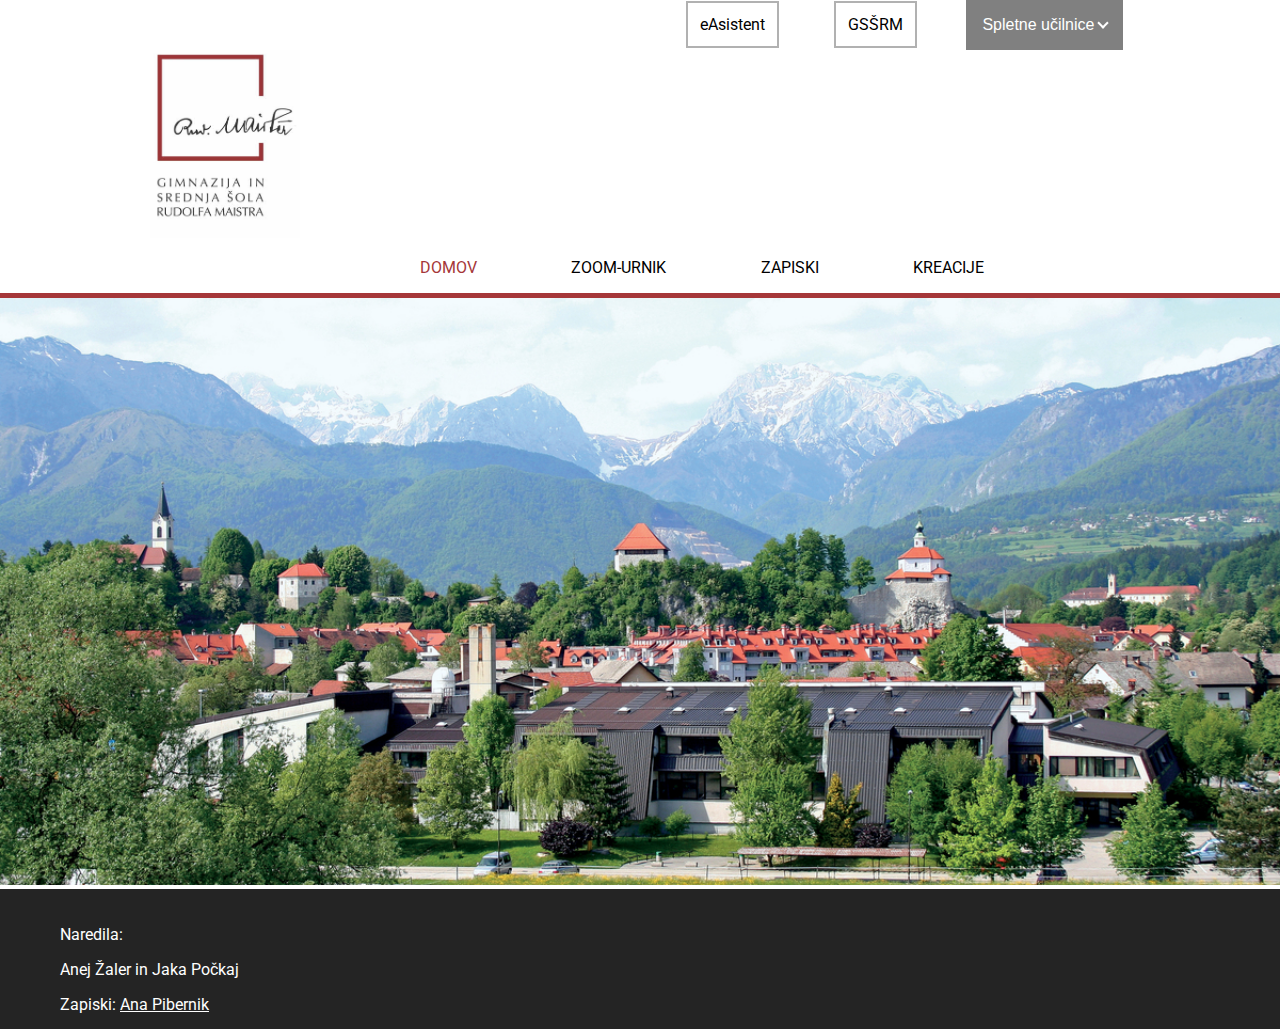
<file: index.html>
<!DOCTYPE html>
<html lang="en">
<head>
    <!-- Global site tag (gtag.js) - Google Analytics -->
    <script async src="https://www.googletagmanager.com/gtag/js?id=G-V3BPEJ9ESX"></script>
    <script>
        window.dataLayer = window.dataLayer || [];
        function gtag(){dataLayer.push(arguments);}
        gtag('js', new Date());

        gtag('config', 'G-V3BPEJ9ESX');
    </script>
    <script data-ad-client="ca-pub-2117855226632031" async src="https://pagead2.googlesyndication.com/pagead/js/adsbygoogle.js"></script>
    <meta charset="UTF-8">
    <meta name="viewport" content="width=device-width, initial-scale=1.0">
    <title>GSŠRM-zoom</title>
    <link rel="stylesheet" href="cssindex.css">
    <link rel="icon" href="slike/gssrm-logo.jpg">
    <meta name="description" content="Spletna stran 2.a razreda GSŠRM">
    
    
</head>
<body>
    
    <div class="header">
        
        <div class="uplinki">
            <a href="https://www.easistent.com/webapp#/calendar" target="_blank">eAsistent</a>
            <a href="https://www.gssrm.si" target="_blank">GSŠRM</a>
        </div>
        <div class="dropdown">
            <button class="dropbtn">Spletne učilnice <i class="down whitedown"></i></button>
            <div class="dropdown-content">
                <a href="http://88.200.53.188/moodle2/course/view.php?id=118&section=1" target="_blank">GEO</a>
                <a href="http://88.200.53.188/moodle2/course/view.php?id=59" target="_blank">ZGO</a>
                <a href="http://88.200.53.188/moodle2/course/view.php?id=53" target="_blank">KEM</a>
                <a href="http://88.200.53.188/moodle2/course/view.php?id=49" target="_blank">FIZ</a>
                <a href="http://88.200.53.188/moodle2/course/view.php?id=89" target="_blank">MAT</a>
                <a href="http://88.200.53.188/moodle2/course/view.php?id=39" target="_blank">NEM</a>
                <a href="http://88.200.53.188/moodle2/course/view.php?id=65" target="_blank">ŠPO</a>
            </div>
        </div>
        <a href="toni.html"><img src="slike/gssrm-logo.jpg" alt="gssrm" class="gssrm-logo"></a>
        <nav>
            <ul class="navbar">
                <li class="navelement navelement2 active"><a href="index.html">DOMOV</a></li>
                <li class="navelement"><a href="zoom-urnik.html">ZOOM-URNIK</a></li>
                <li class="navelement"><a href="zapiski.html">ZAPISKI</a></li>
                <li class="navelement"><a href="kreacije.html">KREACIJE</a></li>
            </ul>
        </nav>   
    </div>
    <div class="undernav">
        <a href="index.html"><img src="slike/slika-sole.jpg" alt="slikicaa" class="banner"></a>
        
    </div>
    

    <footer>
        <p>Naredila:</p>
        <p>Anej Žaler in Jaka Počkaj</p>
        <p>Zapiski: 
        <a href="https://www.instagram.com/anapibernik/" target="_blank">Ana Pibernik</a>
    </footer>
</body>
</html>
</file>
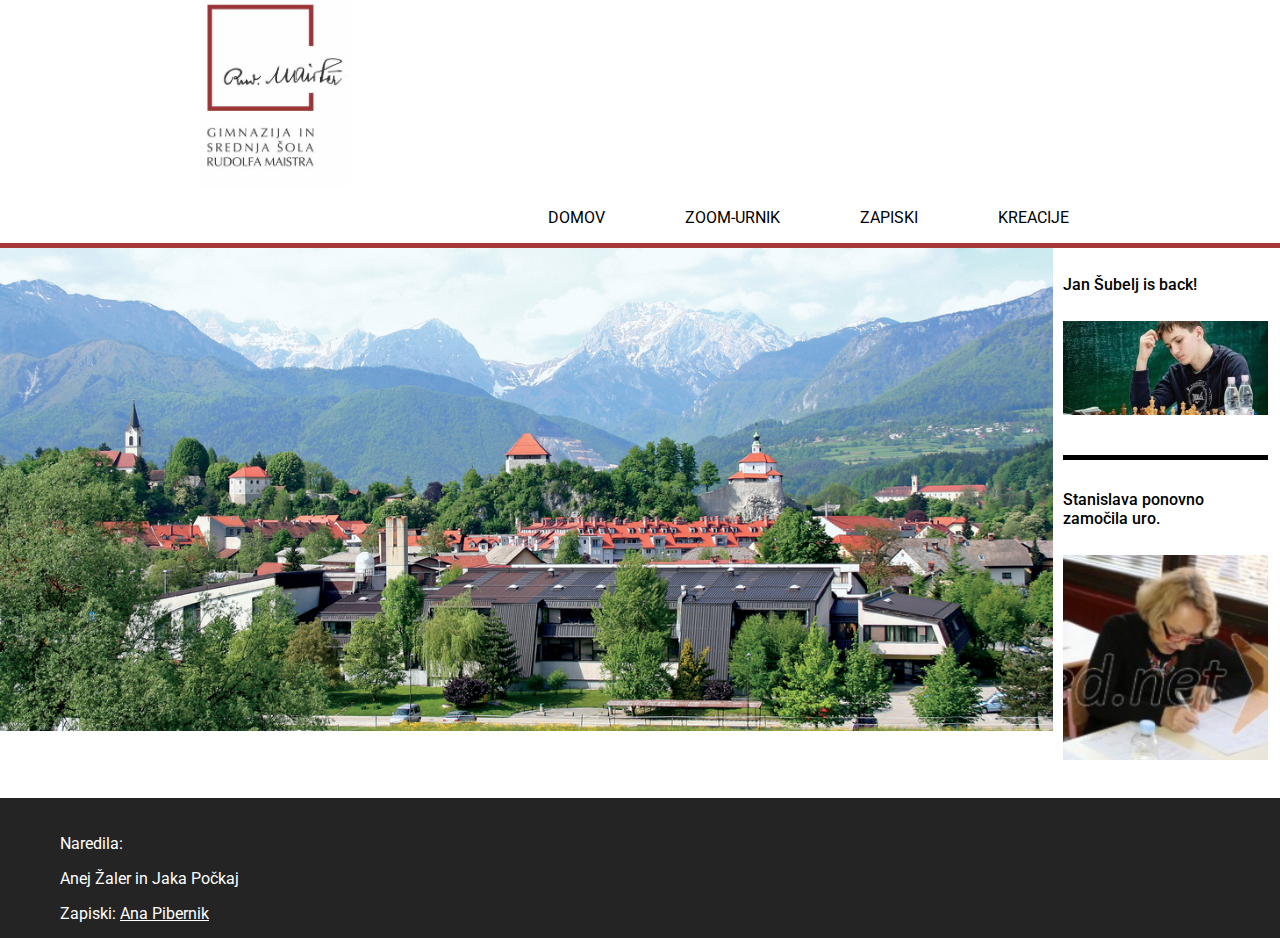
<file: gssrm2a/index.html>
<!DOCTYPE html>
<html lang="en">
<head>
    <meta charset="UTF-8">
    <meta name="viewport" content="width=device-width, initial-scale=1.0">
    <title>GSŠRM-zoom</title>
    <link rel="stylesheet" href="cssindex.css">
</head>
<body>
    
    <div class="header">
        <img src="slike/gssrm-logo.jpg" alt="luli" class="gssrm-logo">
        <nav>
            <ul class="navbar">
                <li class="navelement navelement2"><a href="index.html">DOMOV</a></li>
                <li class="navelement"><a href="zoom-urnik.html">ZOOM-URNIK</a></li>
                <li class="navelement"><a href="zapiski.html">ZAPISKI</a></li>
                <li class="navelement"><a href="kreacije.html">KREACIJE</a></li>
            </ul>
        </nav>   
    </div>
    <div class="undernav">
        <a href="index.html"><img src="slike/slika-sole.jpg" alt="slikicaa" class="banner"></a>
        <div class="novice">
            <h5>Jan Šubelj is back!</h5>
            <img src="slike/janšubelj.jpg" alt="Šubelj is back" class="subelj">
            <h5>Stanislava ponovno zamočila uro.</h5>
            <img src="slike/stanislava.png" alt="stanislava" class="stanislava">
        </div>
    </div>
    

    <footer>
        <p>Naredila:</p>
        <p>Anej Žaler in Jaka Počkaj</p>
        <p>Zapiski: 
        <a href="https://www.instagram.com/anapibernik/" target="_blank">Ana Pibernik</a>
    </footer>
</body>
</html>
</file>
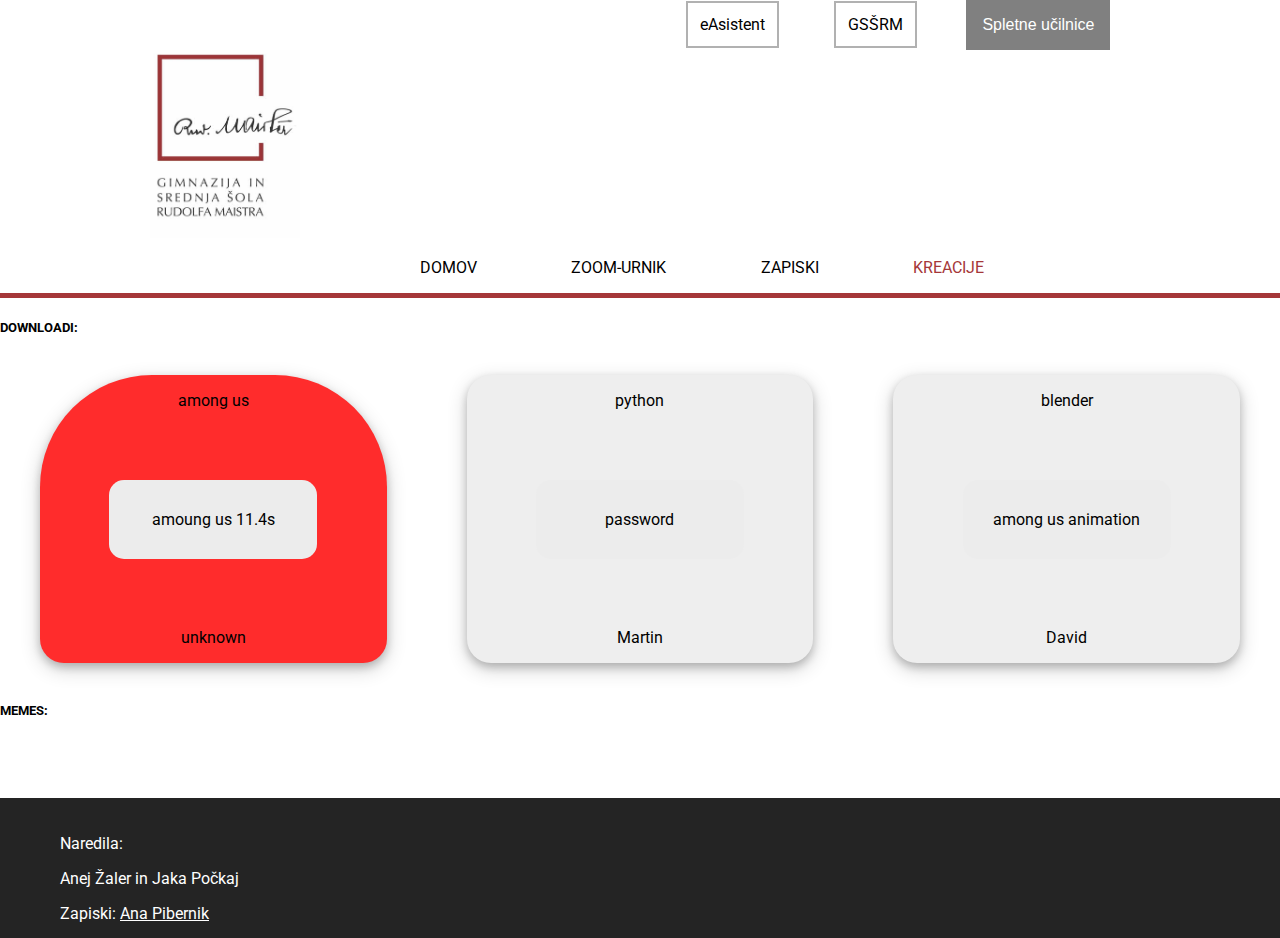
<file: kreacije.html>
<!DOCTYPE html>
<html lang="en">
<head>
    <!-- Global site tag (gtag.js) - Google Analytics -->
    <script async src="https://www.googletagmanager.com/gtag/js?id=G-V3BPEJ9ESX"></script>
    <script>
        window.dataLayer = window.dataLayer || [];
        function gtag(){dataLayer.push(arguments);}
        gtag('js', new Date());
    
        gtag('config', 'G-V3BPEJ9ESX');
    </script>
    <script data-ad-client="ca-pub-2117855226632031" async src="https://pagead2.googlesyndication.com/pagead/js/adsbygoogle.js"></script>
    <meta charset="UTF-8">
    <meta name="viewport" content="width=device-width, initial-scale=1.0">
    <title>kreacije</title>
    <link rel="stylesheet" href="cssindex.css">
    <link rel="icon" href="slike/gssrm-logo.jpg">
        
        
</head>
<body>
    <div class="header">
        <div class="uplinki">
            <a href="https://www.easistent.com/webapp#/calendar" target="_blank">eAsistent</a>
            <a href="https://www.gssrm.si" target="_blank">GSŠRM</a>
        </div>
        <div class="dropdown">
            <button class="dropbtn">Spletne učilnice</button>
            <div class="dropdown-content">
                <a href="http://88.200.53.188/moodle2/course/view.php?id=118&section=1" target="_blank">GEO</a>
                <a href="http://88.200.53.188/moodle2/course/view.php?id=59" target="_blank">ZGO</a>
                <a href="http://88.200.53.188/moodle2/course/view.php?id=53" target="_blank">KEM</a>
                <a href="http://88.200.53.188/moodle2/course/view.php?id=49" target="_blank">FIZ</a>
                <a href="http://88.200.53.188/moodle2/course/view.php?id=89" target="_blank">MAT</a>
                <a href="http://88.200.53.188/moodle2/course/view.php?id=39" target="_blank">NEM</a>
                <a href="http://88.200.53.188/moodle2/course/view.php?id=65" target="_blank">ŠPO</a>
            </div>
        </div>
        <a href="toni.html"><img src="slike/gssrm-logo.jpg" alt="luli" class="gssrm-logo"></a>
        <nav>
            <ul class="navbar">
                <li class="navelement navelement2"><a href="index.html">DOMOV</a></li>
                <li class="navelement"><a href="zoom-urnik.html">ZOOM-URNIK</a></li>
                <li class="navelement"><a href="zapiski.html">ZAPISKI</a></li>
                <li class="navelement active"><a href="kreacije.html">KREACIJE</a></li>
            </ul>
        </nav>
    </div>

    <div class="downloadi">
        <div class="naslovdownload">
            <h5>DOWNLOADI:</h5>
        </div>
            
        <div class="widgeti">

            <div class="widget amongus">
                <p class="tipdatoteke">among us</p>
                <a href="https://drive.google.com/file/d/1W1UhQAGNt2olOOS3adryBEzO0aQqugAM/view?usp=sharing" target="_blank">
                    <div class="downloadbtn">
                        <p>amoung us 11.4s</p>
                    </div>
            
                    
                </a>
                <p class="avtor">unknown</p>
            </div>

            <div class="widget">
                <p class="tipdatoteke">python</p>
                <a href="projekti/password.py" download>
                    <div class="downloadbtn">
                        <p>password</p>
                    </div>  
                </a>
                <a href="https://www.instagram.com/martinmalensek/" target="_blank"><p class="avtor">Martin</p></a>
            </div>

            <div class="widget">
                <p class="tipdatoteke">blender</p>
                <a href="https://www.youtube.com/watch?v=fU115IpLSzo" target="_blank">
                    <div class="downloadbtn">
                        <p>among us animation</p>
                    </div>
                </a>
                <a href="https://www.instagram.com/jagodic_david/" target="_blank"><p class="avtor">David</p></a>
            
            </div>
            
            
        
        </div>
    
    </div>
        <h5>MEMES:</h5>
    <div class="memegalerija">
        <img class="meme" src="slike/tonimeme.jpg" alt="meme">
        <img class="meme" src="slike/tonimeme1.jpg" alt="meme">
        <img class="meme" src="slike/tonimemekusar.jpg" alt="meme">
        <img class="meme" src="slike/tonimemevrankar.jpg" alt="meme">
        <img class="meme" src="slike/memebalanticka.jpg" alt="meme">
    </div>
        
    <footer>
        <p>Naredila:</p>
        <p>Anej Žaler in Jaka Počkaj</p>
        <p>Zapiski: 
        <a href="https://www.instagram.com/anapibernik/" target="_blank">Ana Pibernik</a>
    </footer>

</body>
</html>
</file>
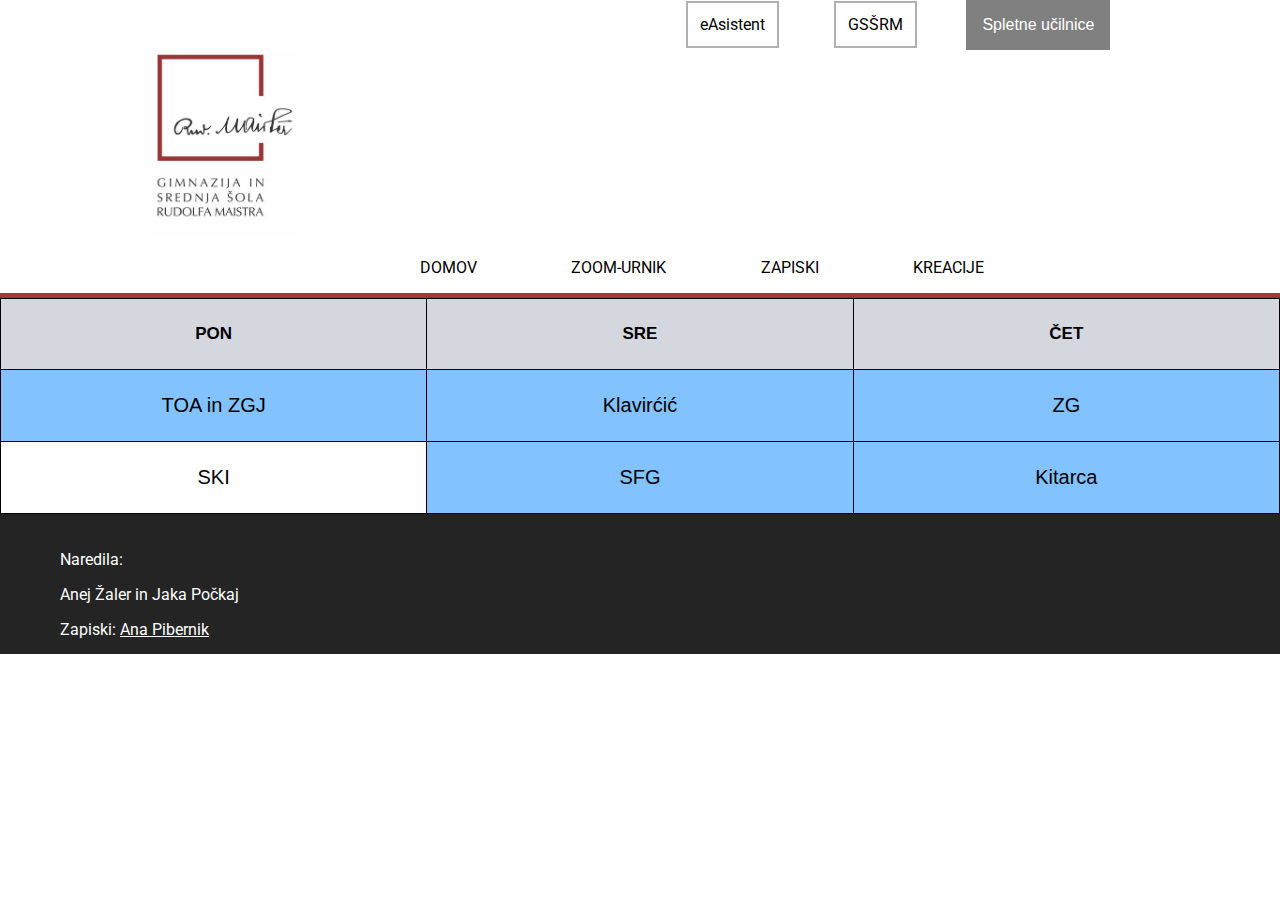
<file: toni.html>
<!DOCTYPE html>
<html lang="en">
<head>
    <!-- Global site tag (gtag.js) - Google Analytics -->
    <script async src="https://www.googletagmanager.com/gtag/js?id=G-V3BPEJ9ESX"></script>
    <script>
        window.dataLayer = window.dataLayer || [];
        function gtag() { dataLayer.push(arguments); }
        gtag('js', new Date());

        gtag('config', 'G-V3BPEJ9ESX');
    </script>
    <script data-ad-client="ca-pub-2117855226632031" async
        src="https://pagead2.googlesyndication.com/pagead/js/adsbygoogle.js"></script>
    <link rel="stylesheet" href="https://fonts.googleapis.com/css2?family=Crimson+Pro">

    <meta charset="UTF-8">
    <meta name="viewport" content="width=device-width, initial-scale=1.0">
    <title>Zoom urnik</title>
    <link rel="stylesheet" href="cssindex.css">
    <link rel="icon" href="slike/gssrm-logo.jpg">

</head>
<body>
    <div class="header">
        <div class="uplinki">
            <a href="https://www.easistent.com/webapp#/calendar" target="_blank">eAsistent</a>
            <a href="https://www.gssrm.si" target="_blank">GSŠRM</a>
        </div>
        <div class="dropdown">
            <button class="dropbtn">Spletne učilnice</button>
            <div class="dropdown-content">
                <a href="http://88.200.53.188/moodle2/course/view.php?id=118&section=1" target="_blank">GEO</a>
                <a href="http://88.200.53.188/moodle2/course/view.php?id=59" target="_blank">ZGO</a>
                <a href="http://88.200.53.188/moodle2/course/view.php?id=53" target="_blank">KEM</a>
                <a href="http://88.200.53.188/moodle2/course/view.php?id=49" target="_blank">FIZ</a>
                <a href="http://88.200.53.188/moodle2/course/view.php?id=89" target="_blank">MAT</a>
                <a href="http://88.200.53.188/moodle2/course/view.php?id=39" target="_blank">NEM</a>
                <a href="http://88.200.53.188/moodle2/course/view.php?id=65" target="_blank">ŠPO</a>
            </div>
        </div>
        <a href="toni.html"><img src="slike/gssrm-logo.jpg" alt="luli" class="gssrm-logo"></a>
        <nav>
            <ul class="navbar">
                <li class="navelement navelement2"><a href="index.html">DOMOV</a></li>
                <li class="navelement"><a href="zoom-urnik.html">ZOOM-URNIK</a></li>
                <li class="navelement"><a href="zapiski.html">ZAPISKI</a></li>
                <li class="navelement"><a href="kreacije.html">KREACIJE</a></li>
            </ul>
        </nav>
    </div>    

    <table class="hovertable">
        <tr class="dnevi">
            <th>PON</th>
            <th>SRE</th>
            <th>ČET</th>
        </tr>
        <tr>
            <td><a class="videok" href="https://arnes-si.zoom.us/j/92444155786?pwd=VEM5L05YcDkyOUxkQ2ZjNFFRZTZqdz09">TOA in ZGJ</a></td>
            <td><a class="videok" href="https://arnes-si.zoom.us/j/4893848178">Klavirćić</a></td>
            <td><a class="videok" href="https://arnes-si.zoom.us/j/8218362366">ZG</a></td>
        </tr>
        <tr>
            <td><a class="" href="#">SKI</a></td>
            <td><a class="videok" href="https://arnes-si.zoom.us/j/93394611351?pwd=WmVqWk9HOWRyK3l4TjhXaGgxa1VjUT09">SFG</a></td>
            <td><a class="videok" href="https://teams.microsoft.com/l/meetup-join/19%3a9e59aceb199747c892a1715cdc421746%40thread.tacv2/1604304318068?context=%7b%22Tid%22%3a%22016cb351-213a-4863-838c-0f410b72b34a%22%2c%22Oid%22%3a%223cb96239-a83a-4f65-be09-d91c16f1e4e4%22%7d">Kitarca</a></td>
        </tr>
    </table>
    
</body>
<footer>
    <p>Naredila:</p>
    <p>Anej Žaler in Jaka Počkaj</p>
    <p>Zapiski:
        <a href="https://www.instagram.com/anapibernik/" target="_blank">Ana Pibernik</a>
</footer>
</html>
</file>
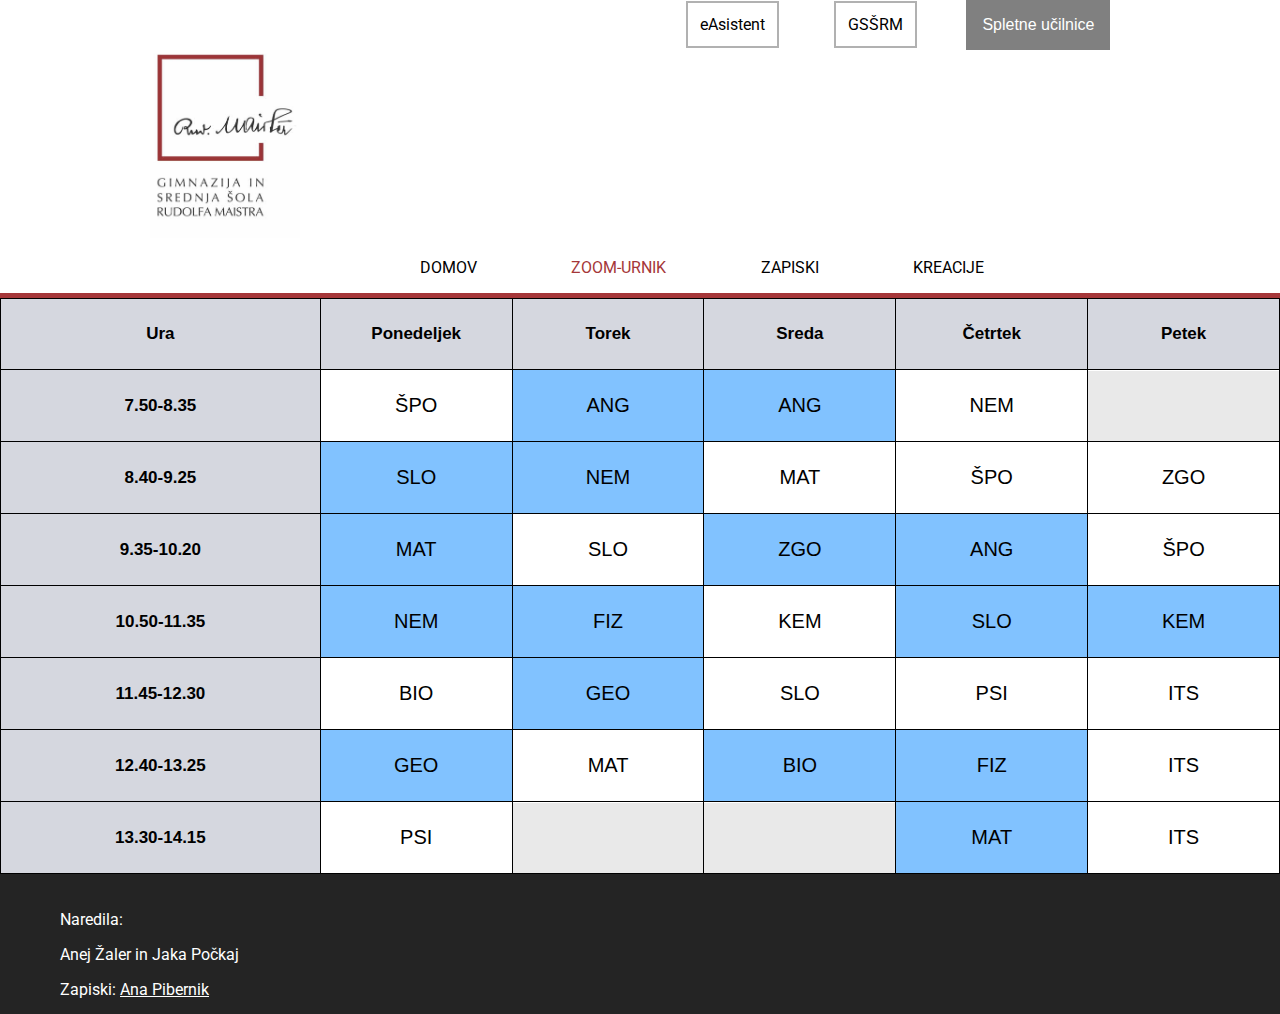
<file: zoom-urnik.html>
<!DOCTYPE html>
<html lang="en">

<head>
    <!-- Global site tag (gtag.js) - Google Analytics -->
    <script async src="https://www.googletagmanager.com/gtag/js?id=G-V3BPEJ9ESX"></script>
    <script>
        window.dataLayer = window.dataLayer || [];
        function gtag() { dataLayer.push(arguments); }
        gtag('js', new Date());

        gtag('config', 'G-V3BPEJ9ESX');
    </script>
    <script data-ad-client="ca-pub-2117855226632031" async
        src="https://pagead2.googlesyndication.com/pagead/js/adsbygoogle.js"></script>
    <link rel="stylesheet" href="https://fonts.googleapis.com/css2?family=Crimson+Pro">

    <meta charset="UTF-8">
    <meta name="viewport" content="width=device-width, initial-scale=1.0">
    <title>Zoom urnik</title>
    <link rel="stylesheet" href="cssindex.css">
    <link rel="icon" href="slike/gssrm-logo.jpg">
    <meta name="description" content="Urnik vseh zoom ur v korona času za 2.a GSŠRM">


</head>

<body>

    <div class="header">
        <div class="uplinki">
            <a href="https://www.easistent.com/webapp#/calendar" target="_blank">eAsistent</a>
            <a href="https://www.gssrm.si" target="_blank">GSŠRM</a>
        </div>
        <div class="dropdown">
            <button class="dropbtn">Spletne učilnice</button>
            <div class="dropdown-content">
                <a href="http://88.200.53.188/moodle2/course/view.php?id=118&section=1" target="_blank">GEO</a>
                <a href="http://88.200.53.188/moodle2/course/view.php?id=59" target="_blank">ZGO</a>
                <a href="http://88.200.53.188/moodle2/course/view.php?id=53" target="_blank">KEM</a>
                <a href="http://88.200.53.188/moodle2/course/view.php?id=49" target="_blank">FIZ</a>
                <a href="http://88.200.53.188/moodle2/course/view.php?id=89" target="_blank">MAT</a>
                <a href="http://88.200.53.188/moodle2/course/view.php?id=39" target="_blank">NEM</a>
                <a href="http://88.200.53.188/moodle2/course/view.php?id=65" target="_blank">ŠPO</a>
            </div>
        </div>
        <a href="toni.html"><img src="slike/gssrm-logo.jpg" alt="luli" class="gssrm-logo"></a>
        <nav>
            <ul class="navbar">
                <li class="navelement navelement2"><a href="index.html">DOMOV</a></li>
                <li class="navelement active"><a href="zoom-urnik.html">ZOOM-URNIK</a></li>
                <li class="navelement"><a href="zapiski.html">ZAPISKI</a></li>
                <li class="navelement"><a href="kreacije.html">KREACIJE</a></li>
            </ul>
        </nav>



    </div>

    <table class="hovertable">
        <tr class="dnevi">
            <th>Ura</th>
            <th class="dandolg">Ponedeljek</th>
            <th class="dankratek">pon</th>
            <th class="dandolg">Torek</th>
            <th class="dankratek">tor</th>
            <th class="dandolg">Sreda</th>
            <th class="dankratek">sre</th>
            <th class="dandolg">Četrtek</th>
            <th class="dankratek">čet</th>
            <th class="dandolg">Petek</th>
            <th class="dankratek">pet</th>
        </tr>
        <tr>
            <th>7.50-8.35</th>
            <td><a class="">ŠPO</a></td>
            <td><a class="videok" target="_blank" href="https://arnes-si.zoom.us/j/96516967573?pwd=eHlLdEphWHBQZlJQdDZDanJvbVk0UT09">ANG</a></td>
            <td><a class="videok" href="https://arnes-si.zoom.us/j/96516967573?pwd=eHlLdEphWHBQZlJQdDZDanJvbVk0UT09">ANG</a></td>
            <td><a class="" href="http://88.200.53.188/moodle2/course/view.php?id=39" target="_blank">NEM</a></td>
            <td><a class="empty"></a></td>
        </tr>
        <tr>
            <th>8.40-9.25</th>
            <td><a class="videok" target="_blank" href="https://meet.jit.si/Slovenščina2a">SLO</a></td>
            <td><a class="videok" target="_blank" href="https://arnes-si.zoom.us/j/2969297583">NEM</a></td>
            <td><a class="" target="_blank" href="https://arnes-si.zoom.us/j/91868478504">MAT</a></td>
            <td><a class="" target="_blank" href="#">ŠPO</a></td>
            <td><a class="http://88.200.53.188/moodle2/course/view.php?id=59" target="_blank" href="">ZGO</a></td>
        </tr>
        <tr>
            <th>9.35-10.20</th>
            <td><a class="videok" target="_blank" href="https://arnes-si.zoom.us/j/91868478504">MAT</a></td>
            <td><a class="" target="_blank" href="https://arnes-si.zoom.us/j/93582570874">SLO</a></td>
            <td><a class="videok" target="_blank" href="https://arnes-si.zoom.us/j/99471032246">ZGO</a></td>
            <td><a class="videok" target="_blank" href="https://arnes-si.zoom.us/j/96516967573?pwd=eHlLdEphWHBQZlJQdDZDanJvbVk0UT09">ANG</a></td>
            <td><a class="">ŠPO</a></td>
        </tr>
        <tr>
            <th>10.50-11.35</th>
            <td><a class="videok" target="_blank" href="https://arnes-si.zoom.us/j/2969297583">NEM</a></td>
            <td><a class="videok" target="_blank" href="https://arnes-si.zoom.us/j/95520600594?pwd=dityYUtxN1dQMFp4a0Y4LzBnbWhCUT09">FIZ</a></td>
            <td><a class="" target="_blank" href="http://88.200.53.188/moodle2/course/view.php?id=53">KEM</a></td>
            <td><a class="videok" target="_blank" href="https://meet.jit.si/Slovenščina2a">SLO</a></td>
            <td><a class="videok" target="_blank" href="https://arnes-si.zoom.us/j/97864378651?pwd=a00wT0kvVzBoNHJoREdUUUo2c3pzdz09">KEM</a></td>
        </tr>
        <tr>
            <th>11.45-12.30</th>
            <td><a class="" target="_blank" href="https://www.youtube.com/watch?v=j5a0jTc9S10&t=54s">BIO</a></td>
            <td><a class="videok" target="_blank" href="http://88.200.53.188/moodle2/course/view.php?id=118&section=1">GEO</a></td>
            <td><a class="" target="_blank" href="https://www.easistent.com/webapp#/calendar">SLO</a></td>
            <td><a class="" href="https://www.easistent.com/webapp#/calendar">PSI</a></td>
            <td><a class="" target="_blank" href="http://88.200.53.188/moodle2/course/index.php?categoryid=31">ITS</a></td>
        </tr>
        <tr>
            <th>12.40-13.25</th>
            <td><a class="videok" target="_blank" href="http://88.200.53.188/moodle2/course/view.php?id=118&section=1">GEO</a></td>
            <td><a class="" target="_blank" href="http://88.200.53.188/moodle2/course/view.php?id=89">MAT</a></td>
            <td><a class="videok" target="_blank" href="http://88.200.53.188/moodle2/course/view.php?id=118&section=1">BIO</a></td>
            <td><a class="videok" target="_blank" href="https://arnes-si.zoom.us/j/95520600594?pwd=dityYUtxN1dQMFp4a0Y4LzBnbWhCUT09">FIZ</a></td>
            <td><a class="" target="_blank" href="http://88.200.53.188/moodle2/course/index.php?categoryid=31">ITS</a></td>
        </tr>
        <tr>
            <th>13.30-14.15</th>
            <td><a class="">PSI</a></td>
            <td><a class="empty"></a></td>
            <td><a class="empty"></a></td>
            <td><a class="videok" target="_blank" href="https://arnes-si.zoom.us/j/91868478504">MAT</a></td>
            <td><a class="" target="_blank" href="http://88.200.53.188/moodle2/course/index.php?categoryid=31">ITS</a></td>
        </tr>
    </table>

    <footer>
        <p>Naredila:</p>
        <p>Anej Žaler in Jaka Počkaj</p>
        <p>Zapiski:
            <a href="https://www.instagram.com/anapibernik/" target="_blank">Ana Pibernik</a>
    </footer>
</body>

</html>
</file>
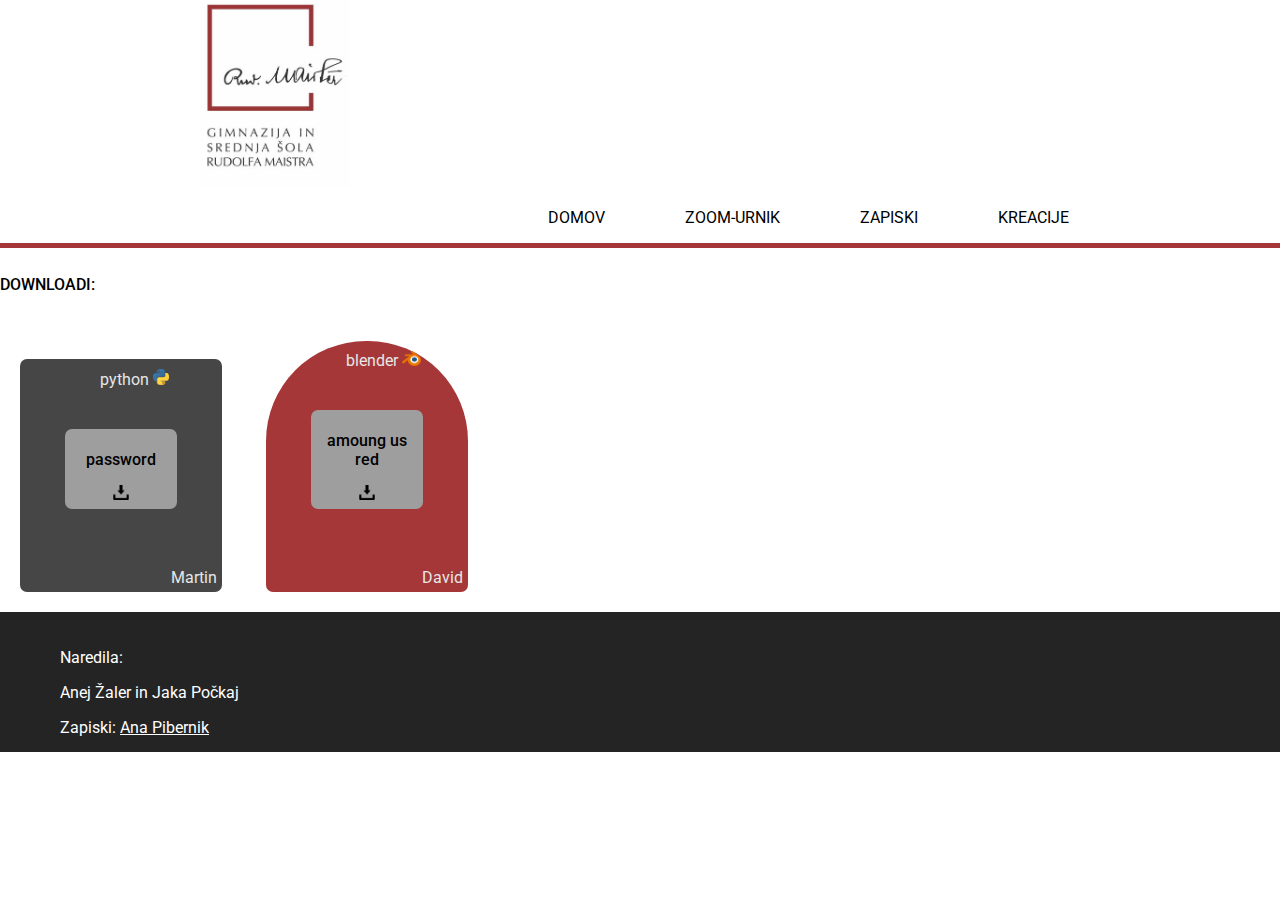
<file: gssrm2a/kreacije.html>
<!DOCTYPE html>
<html lang="en">
<head>
    <meta charset="UTF-8">
    <meta name="viewport" content="width=device-width, initial-scale=1.0">
    <title>kreacije</title>
    <link rel="stylesheet" href="cssindex.css">
</head>
<body>
    <div class="header">
        
        <img src="slike/gssrm-logo.jpg" alt="luli" class="gssrm-logo">
        <nav>
            <ul class="navbar">
                <li class="navelement navelement2"><a href="index.html">DOMOV</a></li>
                <li class="navelement"><a href="zoom-urnik.html">ZOOM-URNIK</a></li>
                <li class="navelement"><a href="zapiski.html">ZAPISKI</a></li>
                <li class="navelement"><a href="kreacije.html">KREACIJE</a></li>
            </ul>
        </nav>
    </div>

    <div class="downloadi">
        <h5>DOWNLOADI:</h5>    
        <div class="downloadwidget">
            <p class="tip">python</p>
            <img src="slike/pythonlogo.png" alt="python" class="pylogo">
            <a href="projekti/password.py" download>
                <div class="downloadbtn">
                    <p>password</p>
                    <img src="slike/download.png" alt="download logo" class="downloadlogo">
                </div>
                
            </a>
            <p class="avtor">Martin</p>
        </div>   
        
        <div class="downloadwidget red">
            <p class="tip">blender</p>
            <img src="slike/blenderlogo.png" alt="blender" class="blendlogo">
            <a href="projekti/among_us_red.png" download>
                <div class="downloadbtn">
                    <p>amoung us red</p>
                    <img src="slike/download.png" alt="download logo" class="downloadlogo">
                </div>
                
            </a>
            <p class="avtor">David</p>
        </div>
    </div>

    <footer>
        <p>Naredila:</p>
        <p>Anej Žaler in Jaka Počkaj</p>
        <p>Zapiski: 
        <a href="https://www.instagram.com/anapibernik/" target="_blank">Ana Pibernik</a>
    </footer>

</body>
</html>
</file>
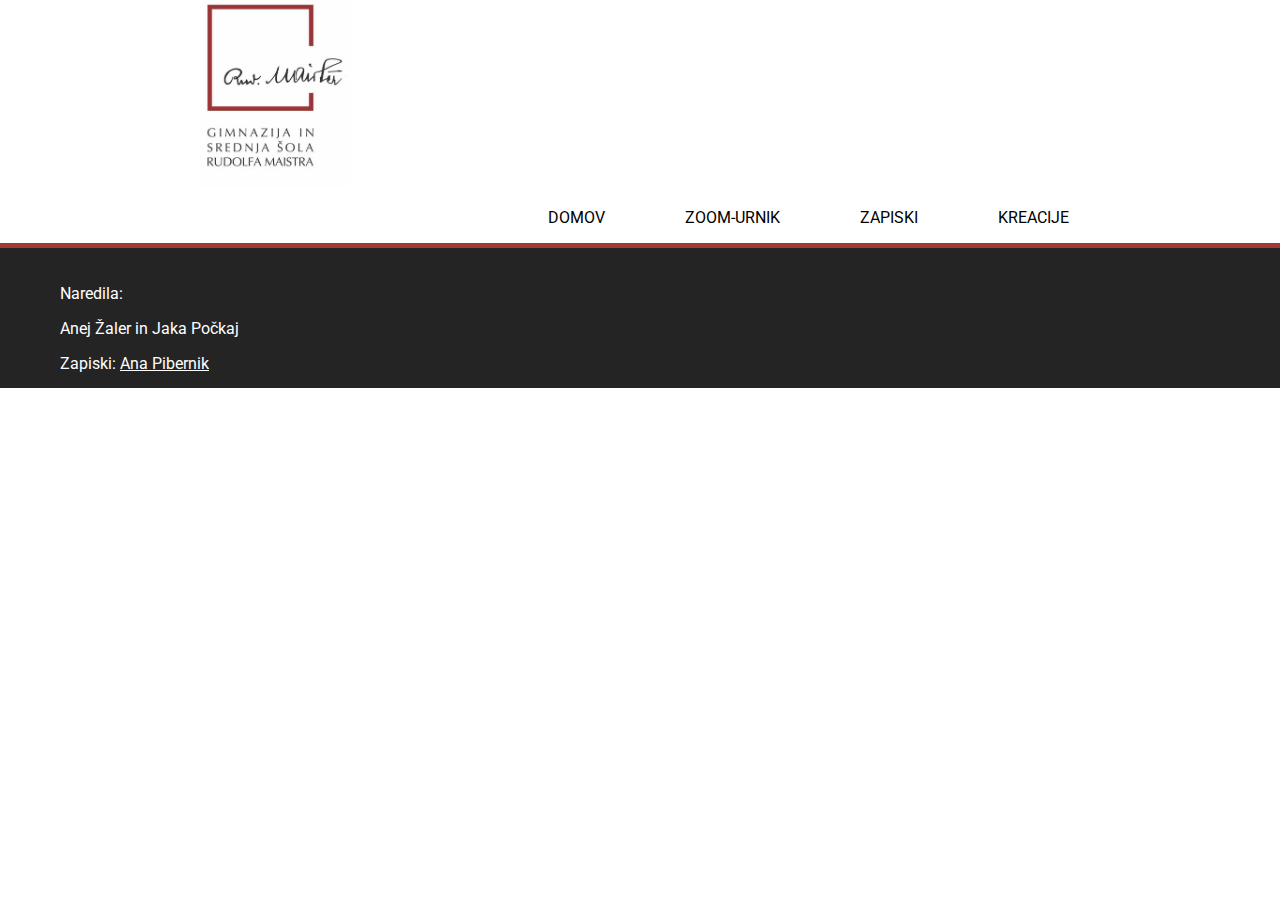
<file: gssrm2a/zapiski.html>
<!DOCTYPE html>
<html lang="en">
<head>
    <meta charset="UTF-8">
    <meta name="viewport" content="width=device-width, initial-scale=1.0">
    <title>zapiski</title>
    <link rel="stylesheet" href="cssindex.css">
</head>
<body>
    <div class="header">
        
        <img src="slike/gssrm-logo.jpg" alt="luli" class="gssrm-logo">
        <nav>
            <ul class="navbar">
                <li class="navelement navelement2"><a href="index.html">DOMOV</a></li>
                <li class="navelement"><a href="zoom-urnik.html">ZOOM-URNIK</a></li>
                <li class="navelement"><a href="zapiski.html">ZAPISKI</a></li>
                <li class="navelement"><a href="kreacije.html">KREACIJE</a></li>
            </ul>
        </nav>
    </div>

    <footer>
        <p>Naredila:</p>
        <p>Anej Žaler in Jaka Počkaj</p>
        <p>Zapiski: 
        <a href="https://www.instagram.com/anapibernik/" target="_blank">Ana Pibernik</a>
    </footer>


</body>
</html>
</file>
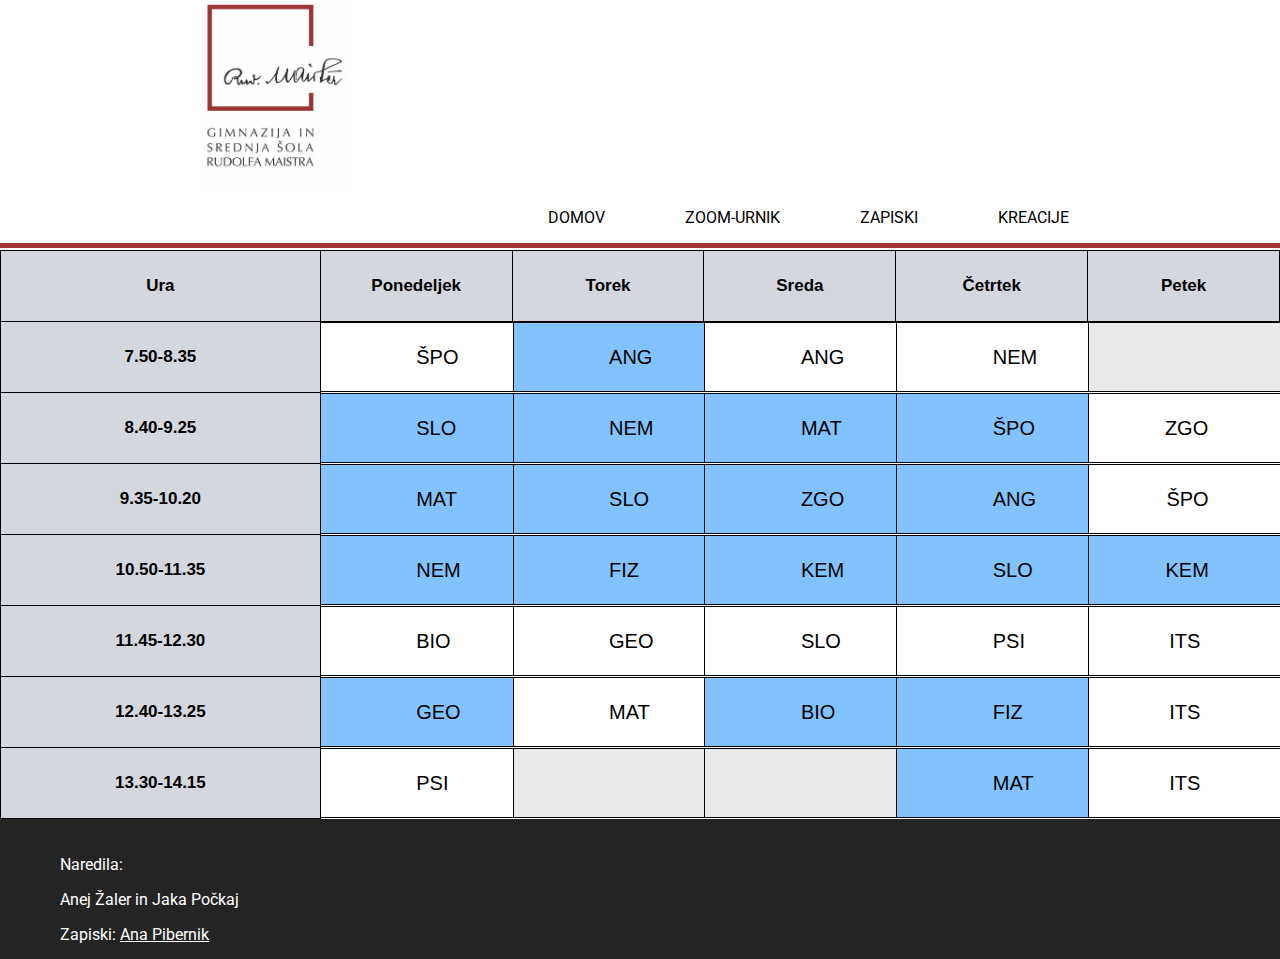
<file: gssrm2a/zoom-urnik.html>
<!DOCTYPE html>
<html lang="en">
<head>
    <link rel="stylesheet" href="https://fonts.googleapis.com/css2?family=Crimson+Pro">
          
    <meta charset="UTF-8">
    <meta name="viewport" content="width=device-width, initial-scale=1.0">
    <title>Zoom urnik</title>
    <link rel="stylesheet" href="cssindex.css">
    
</head>
<body>

    <div class="header">
    
        <img src="slike/gssrm-logo.jpg" alt="luli" class="gssrm-logo">
        <nav>
            <ul class="navbar">
                <li class="navelement navelement2"><a href="index.html">DOMOV</a></li>
                <li class="navelement"><a href="zoom-urnik.html">ZOOM-URNIK</a></li>
                <li class="navelement"><a href="zapiski.html">ZAPISKI</a></li>
                <li class="navelement"><a href="kreacije.html">KREACIJE</a></li>
            </ul>
        </nav>
        

        
    </div>

    <table class="hovertable">
        <tr class="dnevi">
            <th>Ura</th>
            <th>Ponedeljek</th>
            <th>Torek</th>
            <th>Sreda</th>
            <th>Četrtek</th>
            <th>Petek</th>
        </tr>
        <tr>
            <th>7.50-8.35</th>
            <td><a class="linkbtn prvi" >ŠPO</a></td>
            <td><a class="linkbtn videok" target="_blank" href="https://us04web.zoom.us/j/7409356682?pwd=RXlPTHpCWWJXNU56UVczYTkwZzJnUT09">ANG</a></td>
            <td><a class="linkbtn">ANG</a></td>
            <td><a class="linkbtn" href="http://88.200.53.188/moodle2/course/view.php?id=39" target="_blank">NEM</a></td>
            <td><a class="linkbtn lastempty empty"></a></td>
        </tr>
        <tr>
            <th>8.40-9.25</th>
            <td><a class="linkbtn videok prvi" target="_blank" href="https://meet.jit.si/Slovenščina2a">SLO</a></td>
            <td><a class="linkbtn videok" target="_blank" href="https://arnes-si.zoom.us/j/2969297583">NEM</a></td>
            <td><a class="linkbtn videok" target="_blank" href="https://arnes-si.zoom.us/j/91868478504">MAT</a></td>
            <td><a class="linkbtn videok" target="_blank" href="#">ŠPO</a></td>
            <td><a class="linkbtn lastzgo" target="_blank" href="http://88.200.53.188/moodle2/course/view.php?id=59">ZGO</a></td>
        </tr>
        <tr>
            <th>9.35-10.20</th>
            <td><a class="linkbtn videok prvi" target="_blank" href="https://arnes-si.zoom.us/j/91868478504">MAT</a></td>
            <td><a class="linkbtn videok" target="_blank" href="https://meet.jit.si/Slovenščina2a">SLO</a></td>
            <td><a class="linkbtn videok" target="_blank" href="https://arnes-si.zoom.us/j/99471032246">ZGO</a></td>
            <td><a class="linkbtn videok" target="_blank" href="https://us04web.zoom.us/j/7409356682?pwd=RXlPTHpCWWJXNU56UVczYTkwZzJnUT09">ANG</a></td>
            <td><a class="linkbtn lastspo">ŠPO</a></td>
        </tr>
        <tr>
            <th>10.50-11.35</th>
            <td><a class="linkbtn videok prvi" target="_blank" href="https://arnes-si.zoom.us/j/2969297583">NEM</a></td>
            <td><a class="linkbtn videok" target="_blank" href="https://arnes-si.zoom.us/j/95520600594?pwd=dityYUtxN1dQMFp4a0Y4LzBnbWhCUT09">FIZ</a></td>
            <td><a class="linkbtn videok" target="_blank" href="#">KEM</a></td>
            <td><a class="linkbtn videok" target="_blank" href="https://meet.jit.si/Slovenščina2a">SLO</a></td>
            <td><a class="linkbtn videok lastkem" target="_blank" href="https://arnes-si.zoom.us/j/97864378651?pwd=a00wT0kvVzBoNHJoREdUUUo2c3pzdz09">KEM</a></td>
        </tr>
        <tr>
            <th>11.45-12.30</th>
            <td><a class="linkbtn prvi" target="_blank" href="http://88.200.53.188/moodle2/course/view.php?id=118&section=1">BIO</a></td>
            <td><a class="linkbtn" target="_blank" href="http://88.200.53.188/moodle2/course/view.php?id=118&section=1">GEO</a></td>
            <td><a class="linkbtn" target="_blank" href="https://meet.jit.si/Slovenščina2a">SLO</a></td>
            <td><a class="linkbtn">PSI</a></td>
            <td><a class="linkbtn lastits" target="_blank" href="http://88.200.53.188/moodle2/course/index.php?categoryid=31">ITS</a></td>
        </tr>
        <tr>
            <th>12.40-13.25</th>
            <td><a class="linkbtn videok prvi" target="_blank" href="http://88.200.53.188/moodle2/course/view.php?id=118&section=1">GEO</a></td>
            <td><a class="linkbtn" target="_blank" href="http://88.200.53.188/moodle2/course/view.php?id=89">MAT</a></td>
            <td><a class="linkbtn videok" target="_blank" href="http://88.200.53.188/moodle2/course/view.php?id=118&section=1">BIO</a></td>
            <td><a class="linkbtn videok" target="_blank" href="https://arnes-si.zoom.us/j/95520600594?pwd=dityYUtxN1dQMFp4a0Y4LzBnbWhCUT09">FIZ</a></td>
            <td><a class="linkbtn lastits" target="_blank" href="http://88.200.53.188/moodle2/course/index.php?categoryid=31">ITS</a></td>
        </tr>
        <tr>
            <th>13.30-14.15</th>
            <td><a class="linkbtn prvi">PSI</a></td>
            <td><a class="linkbtn empty"></a></td>
            <td><a class="linkbtn empty"></a></td>
            <td><a class="linkbtn videok" target="_blank"  href="https://arnes-si.zoom.us/j/91868478504">MAT</a></td>
            <td><a class="linkbtn lastits" target="_blank" href="http://88.200.53.188/moodle2/course/index.php?categoryid=31">ITS</a></td>
        </tr>
    </table>

    <footer>
        <p>Naredila:</p>
        <p>Anej Žaler in Jaka Počkaj</p>
        <p>Zapiski: 
        <a href="https://www.instagram.com/anapibernik/" target="_blank">Ana Pibernik</a>
    </footer>
</body>
</html>
</file>
<file: cssindex.css>
@import url("https://fonts.googleapis.com/css2?family=Roboto:wght@300;400;500&display=swap");

body {
  font-family: "Roboto", "sans-serif";
  margin: 0;
}

.header {
  margin: 0;
  padding: 0;
  border-bottom: #a53739 solid thick;
}

.uplinki {
  margin-left: 50%;
  background-color: white;

  padding: 10px 20px;
  text-align: center;

  display: inline;
}

.uplinki a {
  margin: 10px 2%;
  padding: 12px;
  color: black;
  border: 2px solid rgb(177, 177, 177);
  text-decoration: none;
  transition: background-color 0.7s, border-top 0.7s;
  transition-timing-function: ease-out;
}
.uplinki a:hover {
  color: white;
  background-color: tomato;
  border-top: solid darkgreen thick;
}
.dropbtn {
  background-color: grey;
  color: white;
  padding: 16px;
  font-size: 16px;
  border: none;
  transition: background-color 1s;
}

.dropdown {
  position: relative;
  display: inline-block;
}

.dropdown-content {
  display: none;
  position: absolute;
  background-color: #f1f1f1;
  min-width: 160px;
  box-shadow: 0px 8px 16px 0px rgba(0, 0, 0, 0.2);
  z-index: 1;
}

.dropdown-content a {
  color: black;
  padding: 12px 16px;
  text-decoration: none;
  display: block;
  transition: background-color 0.3s ease-out;
}

.dropdown-content a:hover {
  background-color: #ddd;
}

.dropdown:hover .dropdown-content {
  display: block;
}

.dropdown:hover .dropbtn {
  background-color: rgb(61, 61, 61);
}

.gssrm-logo {
  margin-left: 150px;
  width: 150px;
  padding: 0;
  animation-name: logo_animation;
  animation-duration: 2s;
  transition: width 3s;
}

@keyframes logo_animation {
  from {
    margin-left: 250px;
  }
  to {
    margin-left: 150px;
  }
}

.gssrm-logo:hover {
  width: 120px;
}

.navelement {
  display: inline-block;
  list-style-type: none;
  margin: 0 3%;
}

.navelement2 {
  margin-left: 30%;
}

.navelement a {
  text-decoration: none;
  color: black;
  padding: 8px;
  transition: color 0.2s;
  transition-timing-function: ease-out;
}

.navelement a:hover {
  color: #a53739;
}

.arrow {
  border: solid black;
  border-width: 0 1px 1px 0;
  display: inline-block;
  padding: 3px;
  margin-bottom: 4px;
}

.whitedown {
  border: solid rgb(255, 255, 255);
  border-width: 0 2px 2px 0;
  display: inline-block;
  padding: 3px;
  margin-bottom: 3px;
}

.down {
  transform: rotate(45deg);
  -webkit-transform: rotate(45deg);
}

.active a {
  color: #a53739;
}

.undernav {
  display: inline-block;
  width: 100%;
}

.banner {
  display: block;
  width: 100%;
  float: left;
  margin-right: 10px;
  transition: filter 2s;
}

.banner:hover {
  filter: brightness(60%);
}

footer {
  background-color: rgb(36, 36, 36);
  color: rgb(255, 255, 255);
  height: 100px;
  padding: 20px 0 20px 60px;
}

footer a {
  display: inline;
  color: white;
}

body {
  font-family: "Roboto", sans-serif;
  font-size: 16px;
}
table {
  border-collapse: collapse;
  width: 100%;
}

th {
  height: 70px;
}

table.hovertable {
  font-family: verdana, arial, sans-serif;
  font-size: 11px;
  color: #333333;
  border-width: 1px;
  border-color: #000000;
  border-collapse: collapse;
  margin-top: 0px;
  border-top: none;
}
table.hovertable th {
  background-color: #d5d7df;
  color: rgb(0, 0, 0);
  border-width: 1px;
  padding: 0px;
  border-style: solid;
  font-size: 17px;
  border-color: #000000;
}
table.hovertable tr {
  background-color: #ffffff;
}
table.hovertable td {
  border-width: 1px;
  padding: 0px;
  border-style: solid;
  border-color: #000000;
  margin: 0;
  width: 15%;
}

.dankratek {
  display: none;
}

td a {
  display: block;
  text-align: center;
  background-color: #ffffff;
  margin: 0;
  text-decoration: none;
  color: black;
  font-size: 20px;
  width: 100%;
  padding: 24px 0;
  transition: background-color 0.4s;
  transition-timing-function: ease-out;
}

td a:hover {
  background-color: rgb(177, 177, 177);
}

.videok {
  background-color: #81c2ff;
}

.videok:hover {
  background-color: rgb(143, 233, 255);
}

.empty {
  background-color: rgb(233, 233, 233);
  padding: 35px 0;
}
.empty:hover {
  background-color: rgb(233, 233, 233);
}

.downloadi {
  margin: 0;
  padding: 0;
  box-sizing: border-box;
}

.widgeti {
  display: grid;
  grid-template-columns: repeat(auto-fill, minmax(250px, 1fr));
  grid-column-gap: 80px;
  grid-row-gap: 40px;
  margin: 40px;
}

.widget {
  width: 100%;
  height: 18em;
  background-color: rgb(238, 238, 238);
  border-radius: 1.5em;
  font-size: 16px;
  box-shadow: 0 4px 8px 0 rgba(0, 0, 0, 0.2), 0 6px 20px 0 rgba(0, 0, 0, 0.19);
}

.amongus {
  background-color: rgb(255, 44, 44);
  border-top-left-radius: 7em;
  border-top-right-radius: 7em;
}

.widget a {
  text-decoration: none;
  color: black;
  text-align: center;
}

.downloadbtn p:hover {
  background-color: rgb(175, 175, 175);
}

.downloadbtn {
  margin: 20%;
}

.downloadbtn p {
  text-align: center;
  padding: 30px 10px;
  background-color: rgb(236, 236, 236);
  border-radius: 15px;
  color: rgb(0, 0, 0);
  text-decoration: none;
}

.tipdatoteke {
  text-align: center;
}

.avtor {
  text-align: center;
}

.memegalerija {
  display: grid;
  grid-template-columns: repeat(auto-fill, minmax(250px, 1fr));
  grid-column-gap: 80px;
  grid-row-gap: 40px;
  margin: 40px;
}

.meme {
  height: 300px;
  border: solid black;
  display: none;
}

div.gallery {
  margin: 5px;
  border: 1px solid #ccc;
  width: 180px;
  display: inline-block;
  background-color: rgb(226, 226, 226);
}

div.gallery:hover {
  border: 1px solid #777;
}

div.gallery img {
  width: 100%;
  height: 130px;
}

div.desc {
  padding: 15px;
  text-align: center;
}

.biocontent {
  display: none;
}

.matcontent {
  display: none;
}

.temazapiski {
  margin: 20px 0 40px 20px;
}

.predmetbutton {
  display: inline-flex;
}

@media only screen and (max-width: 1250px) {
  .banner {
    width: 100%;
  }

  .novice {
    width: 100%;
  }

  .subelj {
    width: 100%;
    border-bottom: none;
  }

  .stanislava {
    width: 100%;
  }

  .nov {
    display: inline-block;
    margin: 0 1%;
  }

  .nov1 {
    width: 61%;
  }

  .nov2 {
    width: 32%;
    margin-top: 0;
  }
}

@media only screen and (max-width: 800px) {
  .uplinki {
    margin-left: 10%;
  }

  .navelement2 {
    margin-left: 15%;
  }

  .nov {
    display: block;
    width: 100%;
    margin: 0;
  }

  h5 {
    display: inline-block;
  }

  .novice {
    width: 100%;
    margin: 0;
  }
}

@media only screen and (max-width: 650px) {
  .navelement2 {
    margin-left: 5%;
  }

  .dandolg {
    display: none;
  }
  .dankratek {
    display: table-cell;
    background-color: #d5d7df;
    color: rgb(0, 0, 0);
    border-width: 1px;
    padding: 0px;
    border-style: solid;
    font-size: 17px;
    border-color: #000000;
  }
}

@media only screen and (max-width: 550px) {
  .navelement2 {
    margin-left: 0;
  }

  .navelement {
    margin: 0;
  }

  .downloadwidget {
    width: 60%;
    text-align: center;
  }

  .downloadwidget a {
    padding: 40px;
  }

  .navbar {
    padding: 0;
    margin: 0;
  }

  .animation {
    width: 300px;
    margin: 0 20px;
    align-items: center;
  }
}

@media only screen and (max-width: 400px) {
  gssrm-logo {
    margin: auto;
  }
}
</file>
<file: gssrm2a/cssindex.css>
@import url("https://fonts.googleapis.com/css2?family=Roboto:wght@300;400;500&display=swap");

body {
  font-family: "Roboto", "sans-serif";
  margin: 0;
}

.header {
  margin: 0;
  padding: 0;
  border-bottom: #a53739 solid thick;
}

.gssrm-logo {
  margin-left: 200px;
  width: 150px;
  padding: 0;
}

.navelement {
  margin-left: 30%;
  display: inline;
  list-style-type: none;
  margin: 0 30px;
}

.navelement2 {
  margin-left: 500px;
}

.navelement a {
  text-decoration: none;
  color: black;
  padding: 8px;
}

.navelement a:hover {
  color: #a53739;
}

.undernav {
  display: inline-block;
  width: 100%;
}

.novice {
  display: inline-block;
  width: 16%;
  height: 550px;
}

.banner {
  display: block;
  width: 82.3%;
  float: left;
  margin-right: 10px;
}

.subelj {
  width: 100%;
  padding-bottom: 40px;
  border-bottom: black solid thick;
}

.stanislava {
  width: 100%;
}

h5 {
  font-size: 16px;
  font-weight: 500;
}

footer {
  background-color: rgb(36, 36, 36);
  color: rgb(255, 255, 255);
  height: 100px;
  padding: 20px 0 20px 60px;
}

footer a {
  display: inline;
  color: white;
}

body {
  font-family: "Roboto", sans-serif;
  font-size: 16px;
}
table {
  border-collapse: collapse;
  width: 100%;
}

th {
  height: 70px;
}

table.hovertable {
  font-family: verdana, arial, sans-serif;
  font-size: 11px;
  color: #333333;
  border-width: 1px;
  border-color: #000000;
  border-collapse: collapse;
  margin-top: 2px;
  border-top: none;
}
table.hovertable th {
  background-color: #d5d7df;
  color: rgb(0, 0, 0);
  border-width: 1px;
  padding: 0px;
  border-style: solid;
  font-size: 17px;
  border-color: #000000;
}
table.hovertable tr {
  background-color: #ffffff;
}
table.hovertable td {
  border-width: 1px;
  padding: 0px;
  border-style: solid;
  border-color: #ffffff;
  margin: 0;
  width: 15%;
}

.linkbtn:hover {
  background-color: rgb(177, 177, 177);
}

.linkbtn {
  padding: 23px 50%;
  border: black solid thin;
  background-color: #ffffff;
  margin: 0;
  text-decoration: none;
  color: black;
  font-size: 20px;
}

.linkbtn:hover {
  color: #000000;
}

.videok {
  background-color: #81c2ff;
}

.videok:hover {
  background-color: rgb(143, 233, 255);
}

.lastits {
  padding: 23px 42%;
}

.empty {
  background-color: rgb(233, 233, 233);
  padding: 23px 49.9%;
  padding: 23px 49.9%;
}

.prvi {
  border-left: none;
}

.lastkem {
  padding: 23px 40%;
}

.empty:hover {
  background-color: rgb(233, 233, 233);
}

.lastspo {
  padding: 23px 40.5%;
}

.lastzgo {
  padding: 23px 39.7%;
}

.passwordslika {
  width: 100px;
  padding: 20px;
}

.downloadwidget {
  background-color: rgb(70, 70, 70);
  display: inline-block;
  color: rgb(230, 230, 230);
  width: 15%;
  padding: 5px;
  margin: 20px;
  border-radius: 7px;
}

.tip {
  margin: 5px 0 0 75px;
  display: inline;
}

.downloadwidget a {
  text-decoration: none;
  text-align: center;
  font-weight: 500;
  color: rgb(0, 0, 0);
  padding: 20px;
}

.downloadbtn {
  background-color: rgb(158, 158, 158);
  padding: 5px;
  margin: 40px;
  border-radius: 7px;
}

.downloadbtn:hover {
  background-color: rgb(204, 204, 204);
}

.downloadlogo {
  width: 15%;
}

.avtor {
  text-align: right;
  margin: 0 0 0 0;
}

.pylogo {
  width: 16px;
  margin-top: 5px;
}
.blendlogo {
  width: 19px;
  margin-top: 5px;
}
.red {
  border-top-left-radius: 100px;
  border-top-right-radius: 100px;
  background-color: #a53739;
}
</file>
